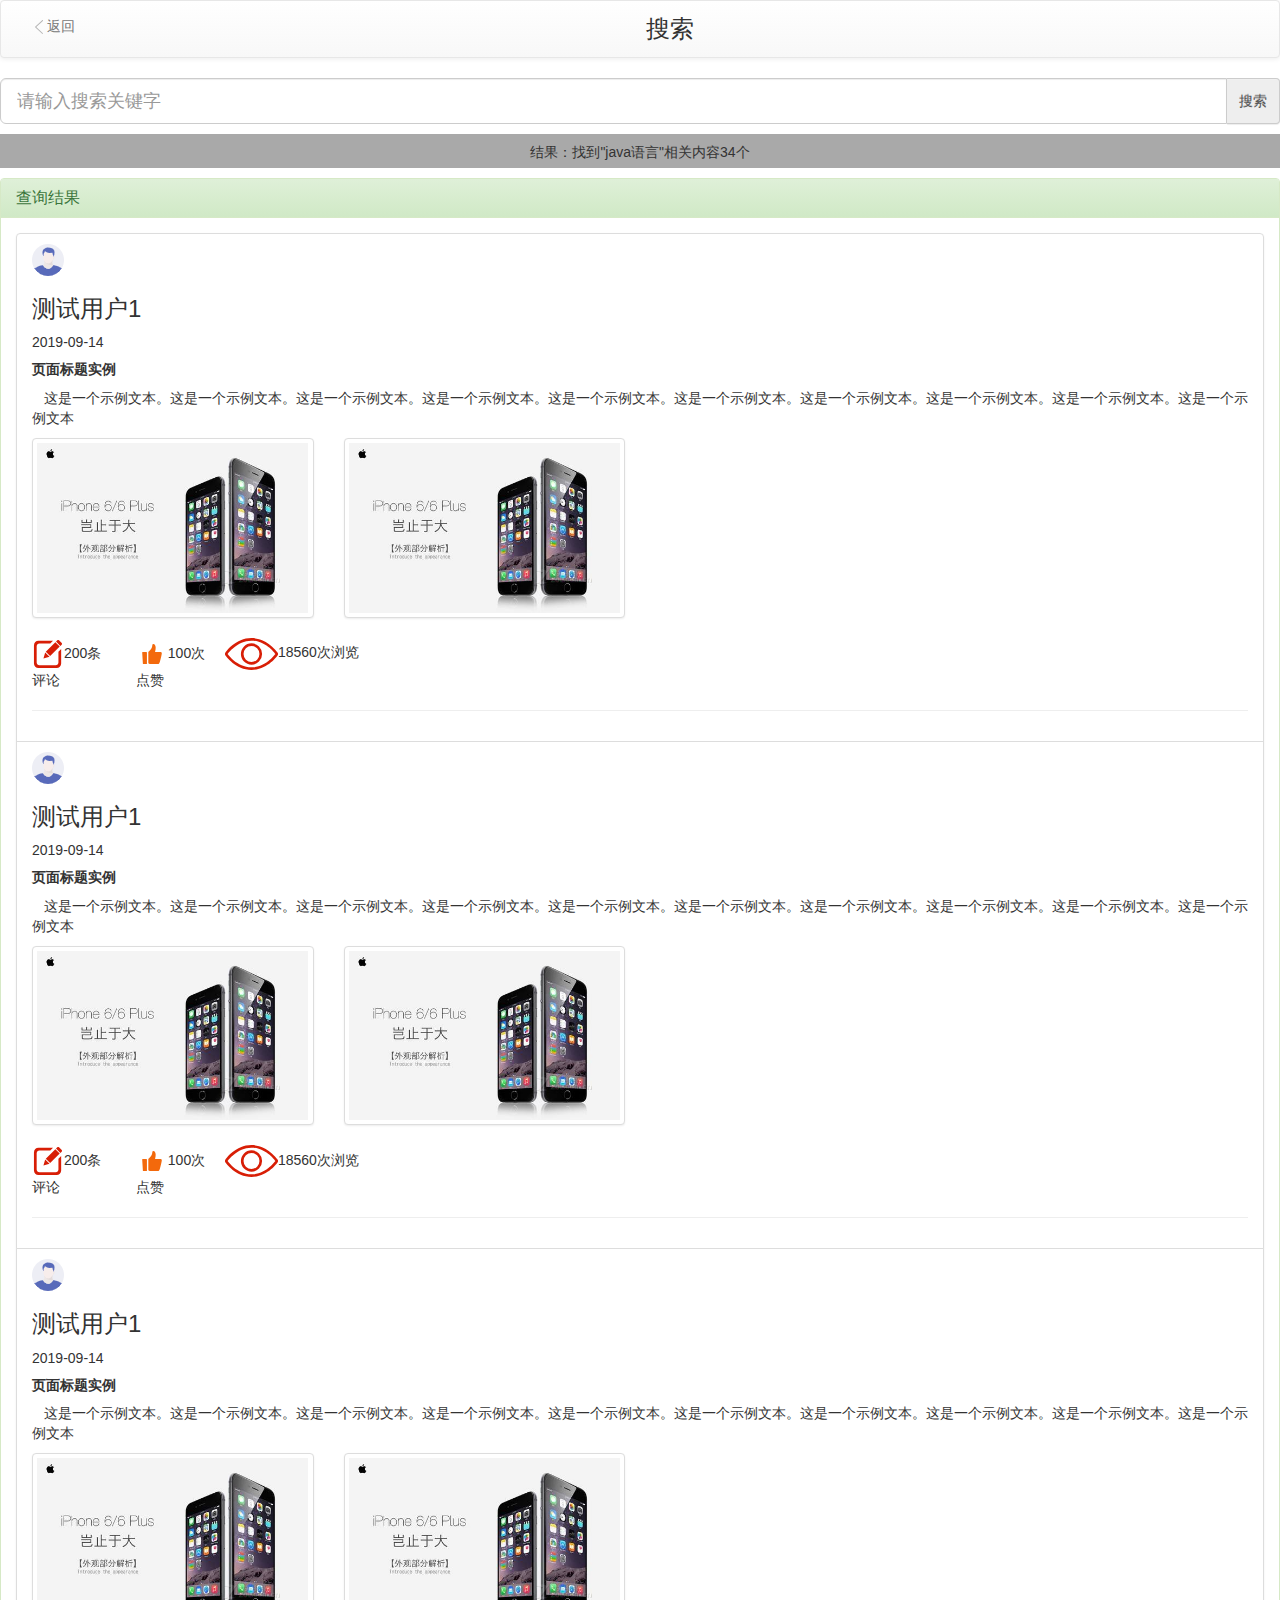
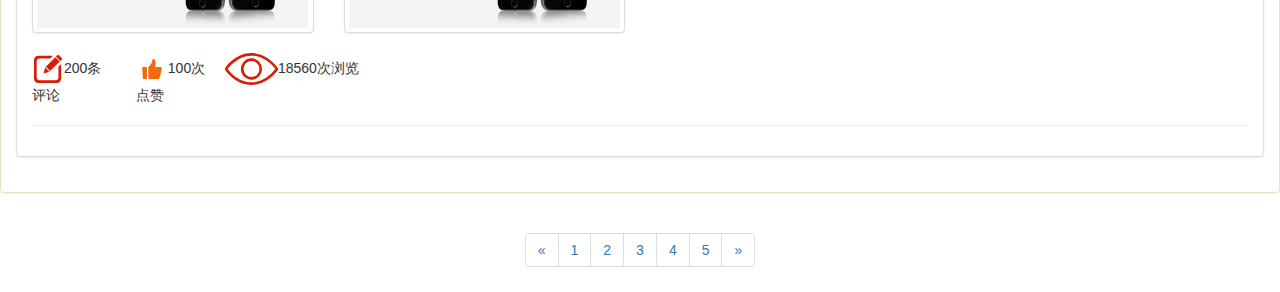
<file: html/搜索结果页.html>
<!DOCTYPE html>
<html lang="en">

<head>
    <meta charset="utf-8" />
    <title>搜索结果</title>
    <!--用百度的静态资源库的cdn安装bootstrap环境-->
    <!-- Bootstrap 核心 CSS 文件 -->
    <link rel="stylesheet" href="../css/bootstrap-theme.css" />
    <link rel="stylesheet" href="../css/bootstrap.css">
    <!--font-awesome 核心我CSS 文件-->
    <link rel="stylesheet" href="../css/app.css">
    <!-- 在bootstrap.min.js 之前引入 -->
    <script type="text/javascript" src="../js/jquery-3.3.1.min.js"></script>
    <script type="text/javascript" src="../js/bootstrap.js"></script>
    <!--jquery.validate-->
    <script type="text/javascript" src="../js/jquery.validate.min.js"></script>
    <!-- paginator -->
    <script type="text/javascript" src="../js/bootstrap-paginator.js"></script>
</head>

<body>
    <nav class="navbar navbar-default">
        <div class="container-fluid">
            <div>
                <a class="navbar-left navbar-text"><img src="../img/back.svg">返回</a>
            </div>
            <h3 class="navbar-center header-text-align">搜索</h3>
        </div>
    </nav>

    <!-- 搜索框 -->
    <div class="search">
        <div class="input-group">
            <input type="text" class="form-control input-lg" placeholder="请输入搜索关键字">
            <span class="input-group-addon btn btn-info">搜索</span>
        </div>
    </div>

    <div class="search-count">
        <p>结果：找到"java语言"相关内容34个</p>
    </div>

    <div class="search-result">
        <div class="panel panel-success" style="text-align: left;">
            <div class="panel-heading">
                <h3 class="panel-title">
                    查询结果
                </h3>
            </div>
            <div class="panel-body">
                <ul class="list-group">
                    <li class="list-group-item">
                        <div class="">
                            <span style="display: block;">
                                <img src="../img/avatar.png">
                            </span>
                            <span style="display: block;">
                                <h3>测试用户1</h3>
                                <p>2019-09-14</p>
                            </span>
                        </div>
                        <h5><b>页面标题实例</b></h5>
                        <p>&nbsp;&nbsp;&nbsp;这是一个示例文本。这是一个示例文本。这是一个示例文本。这是一个示例文本。这是一个示例文本。这是一个示例文本。这是一个示例文本。这是一个示例文本。这是一个示例文本。这是一个示例文本
                        </p>
                        <div class="row">
                            <div class="col-sm-4 col-md-3">
                                <a href="#" class="thumbnail">
                                    <img src="../img/phone.jpg" alt="通用的占位符缩略图">
                                </a>
                            </div>
                            <div class="col-sm-4 col-md-3">
                                <a href="#" class="thumbnail">
                                    <img src="../img/phone.jpg" alt="通用的占位符缩略图">
                                </a>
                            </div>
                        </div>
                        <div class="row">
                            <span class="col-sm-2.5 col-md-1.5"><img src="../img/read.svg">18560次浏览</span>
                            <span class="col-sm-2 col-md-1"><img src="../img/comment.svg">200条评论</span>
                            <span class="col-sm-2 col-md-1"><img src="../img/good.svg">100次点赞</span>
                        </div>
                        <hr />
                    </li>
                    <li class="list-group-item">
                        <div class="">
                            <span style="display: block;">
                                <img src="../img/avatar.png">
                            </span>
                            <span style="display: block;">
                                <h3>测试用户1</h3>
                                <p>2019-09-14</p>
                            </span>
                        </div>
                        <h5><b>页面标题实例</b></h5>
                        <p>&nbsp;&nbsp;&nbsp;这是一个示例文本。这是一个示例文本。这是一个示例文本。这是一个示例文本。这是一个示例文本。这是一个示例文本。这是一个示例文本。这是一个示例文本。这是一个示例文本。这是一个示例文本
                        </p>
                        <div class="row">
                            <div class="col-sm-4 col-md-3">
                                <a href="#" class="thumbnail">
                                    <img src="../img/phone.jpg" alt="通用的占位符缩略图">
                                </a>
                            </div>
                            <div class="col-sm-4 col-md-3">
                                <a href="#" class="thumbnail">
                                    <img src="../img/phone.jpg" alt="通用的占位符缩略图">
                                </a>
                            </div>
                        </div>
                        <div class="row">
                            <span class="col-sm-2.5 col-md-1.5"><img src="../img/read.svg">18560次浏览</span>
                            <span class="col-sm-2 col-md-1"><img src="../img/comment.svg">200条评论</span>
                            <span class="col-sm-2 col-md-1"><img src="../img/good.svg">100次点赞</span>
                        </div>
                        <hr />
                    </li>
                    <li class="list-group-item">
                        <div class="">
                            <span style="display: block;">
                                <img src="../img/avatar.png">
                            </span>
                            <span style="display: block;">
                                <h3>测试用户1</h3>
                                <p>2019-09-14</p>
                            </span>
                        </div>
                        <h5><b>页面标题实例</b></h5>
                        <p>&nbsp;&nbsp;&nbsp;这是一个示例文本。这是一个示例文本。这是一个示例文本。这是一个示例文本。这是一个示例文本。这是一个示例文本。这是一个示例文本。这是一个示例文本。这是一个示例文本。这是一个示例文本
                        </p>
                        <div class="row">
                            <div class="col-sm-4 col-md-3">
                                <a href="#" class="thumbnail">
                                    <img src="../img/phone.jpg" alt="通用的占位符缩略图">
                                </a>
                            </div>
                            <div class="col-sm-4 col-md-3">
                                <a href="#" class="thumbnail">
                                    <img src="../img/phone.jpg" alt="通用的占位符缩略图">
                                </a>
                            </div>
                        </div>
                        <div class="row">
                            <span class="col-sm-2.5 col-md-1.5"><img src="../img/read.svg">18560次浏览</span>
                            <span class="col-sm-2 col-md-1"><img src="../img/comment.svg">200条评论</span>
                            <span class="col-sm-2 col-md-1"><img src="../img/good.svg">100次点赞</span>
                        </div>
                        <hr />
                    </li>
                </ul>
            </div>
        </div>
    </div>

    <ul class="pagination">
        <li><a href="#">&laquo;</a></li>
        <li><a href="#">1</a></li>
        <li><a href="#">2</a></li>
        <li><a href="#">3</a></li>
        <li><a href="#">4</a></li>
        <li><a href="#">5</a></li>
        <li><a href="#">&raquo;</a></li>
    </ul>
</body>

</html>
</file>
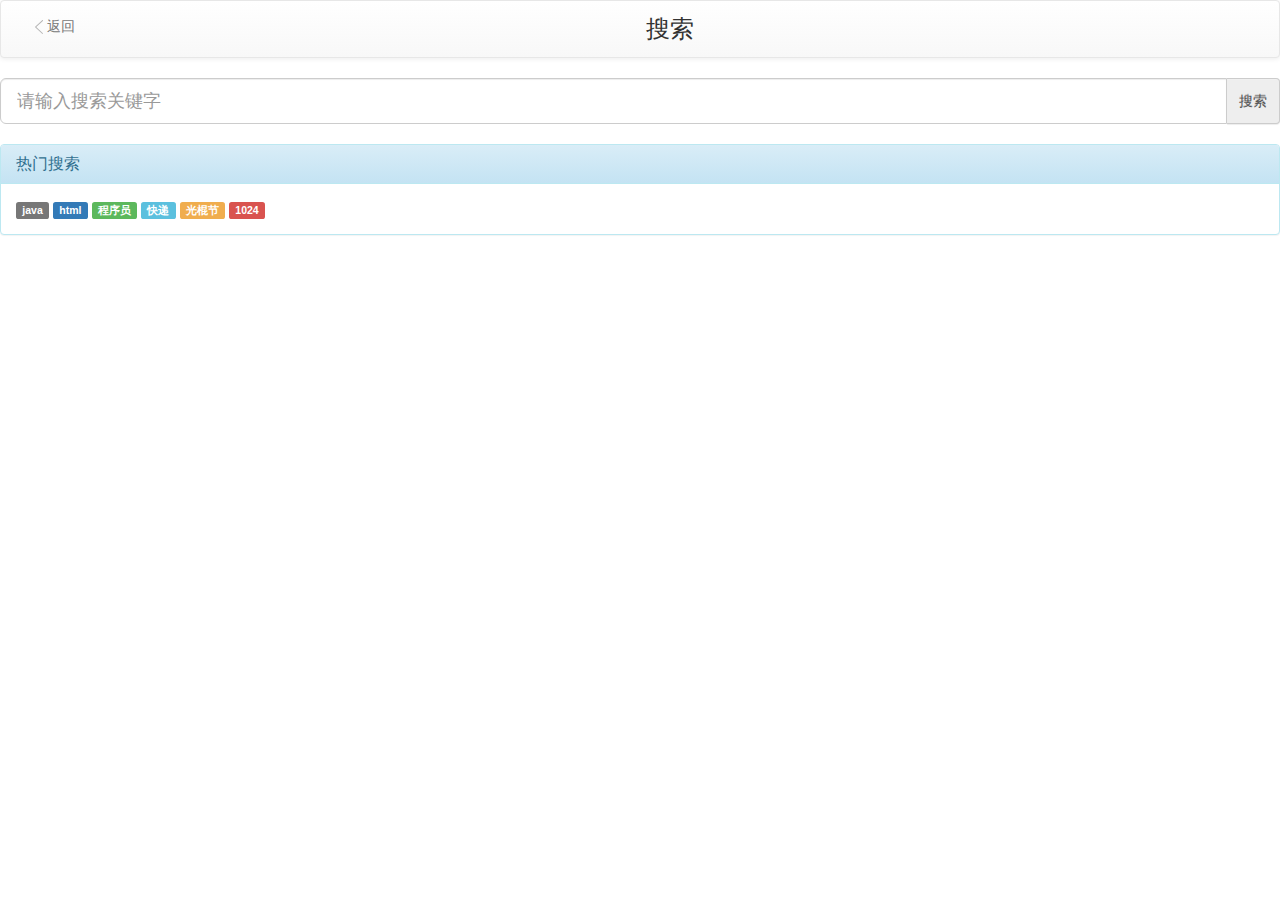
<file: html/搜索页面.html>
<!DOCTYPE html>
<html lang="en">

<head>
    <meta charset="utf-8" />
    <title>搜索</title>
    <!--用百度的静态资源库的cdn安装bootstrap环境-->
    <!-- Bootstrap 核心 CSS 文件 -->
    <link rel="stylesheet" href="../css/bootstrap-theme.css" />
    <link rel="stylesheet" href="../css/bootstrap.css">
    <!--font-awesome 核心我CSS 文件-->
    <link rel="stylesheet" href="../css/app.css">
    <!-- 在bootstrap.min.js 之前引入 -->
    <script type="text/javascript" src="../js/jquery-3.3.1.min.js"></script>
    <script type="text/javascript" src="../js/bootstrap.js"></script>
    <!--jquery.validate-->
    <script type="text/javascript" src="../js/jquery.validate.min.js"></script>
    <!-- paginator -->
    <script type="text/javascript" src="../js/bootstrap-paginator.js"></script>
</head>

<body>
    <nav class="navbar navbar-default">
        <div class="container-fluid">
            <div>
                <a class="navbar-left navbar-text"><img src="../img/back.svg">返回</a>
            </div>
            <h3 class="navbar-center header-text-align">搜索</h3>
        </div>
    </nav>

    <div class="search">
        <div class="input-group">
            <input type="text" class="form-control input-lg" placeholder="请输入搜索关键字">
            <span class="input-group-addon btn btn-info">搜索</span>
        </div>
    </div>
    <br />
    <div class="search-info">
        <div class="panel panel-info" style="text-align: left;">
            <div class="panel-heading">
                <h3 class="panel-title">
                    热门搜索
                </h3>
            </div>
            <div class="panel-body">
                <span class="label label-default">java</span>
                <span class="label label-primary">html</span>
                <span class="label label-success">程序员</span>
                <span class="label label-info">快递</span>
                <span class="label label-warning">光棍节</span>
                <span class="label label-danger">1024</span>
            </div>
        </div>
    </div>

</body>
<script>
</script>

</html>
</file>
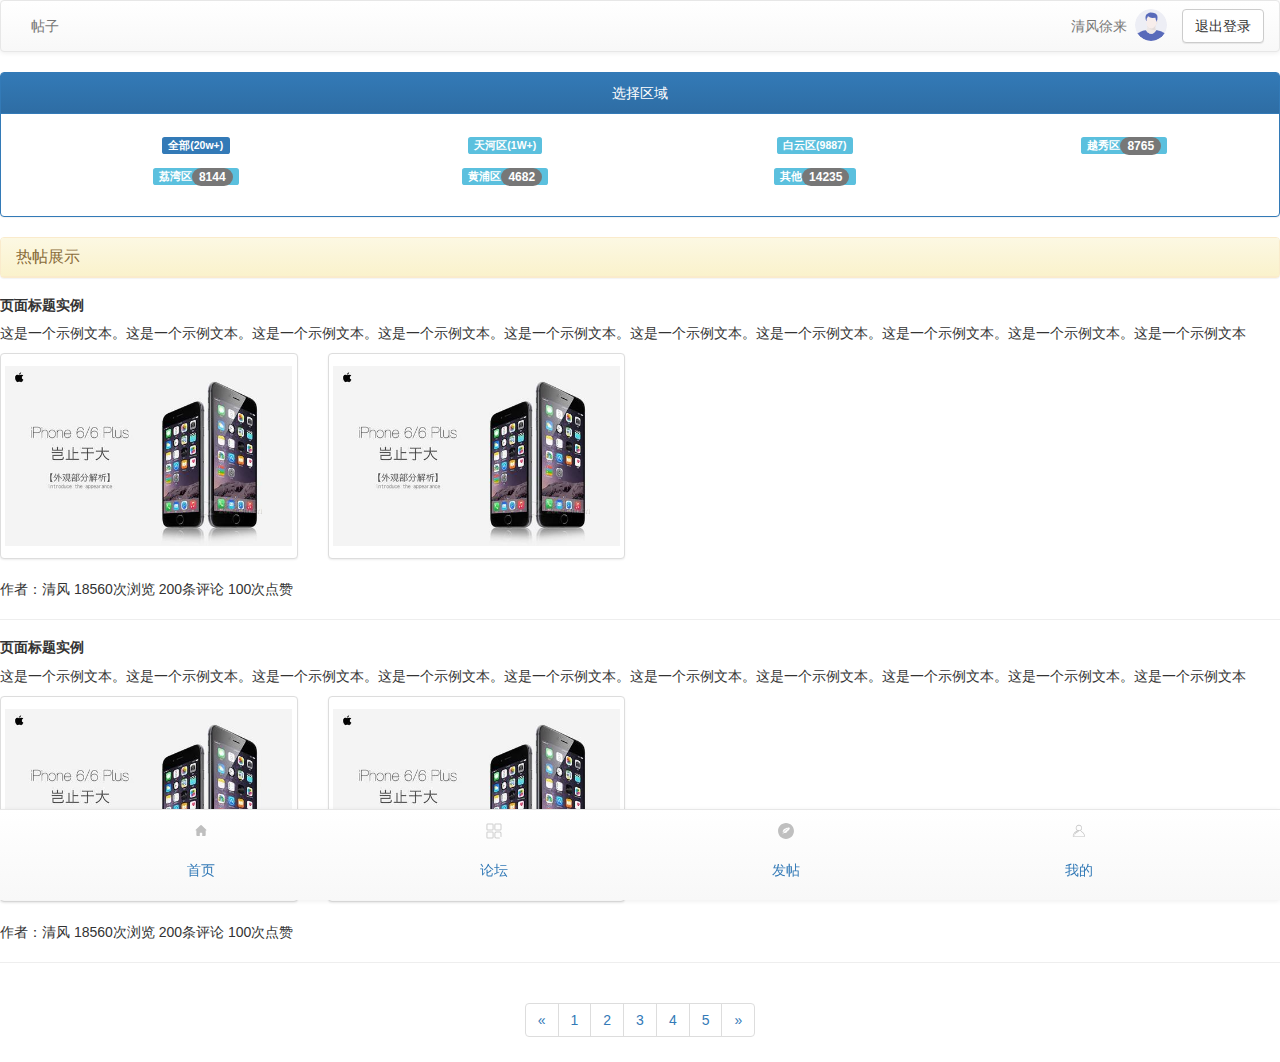
<file: html/area/帖子列表页.html>
<!DOCTYPE html>
<html lang="en">

<head>
    <meta charset="utf-8" />
    <title>首页</title>
    <!--用百度的静态资源库的cdn安装bootstrap环境-->
    <!-- Bootstrap 核心 CSS 文件 -->
    <link rel="stylesheet" href="../../css/bootstrap-theme.css" />
    <link rel="stylesheet" href="../../css/bootstrap.css">
    <!--font-awesome 核心我CSS 文件-->
    <link rel="stylesheet" href="../../css/app.css">
    <!-- 在bootstrap.min.js 之前引入 -->
    <script type="text/javascript" src="../../js/jquery-3.3.1.min.js"></script>
    <script type="text/javascript" src="../../js/bootstrap.js"></script>
    <!--jquery.validate-->
    <script type="text/javascript" src="../../js/jquery.validate.min.js"></script>
    <!-- paginator -->
    <script type="text/javascript" src="../../js/bootstrap-paginator.js"></script>
    <style>
        img {
            margin: 8px 8px;
        }
    </style>
</head>

<body>
    <!-- 头部导航栏 -->
    <nav class="navbar navbar-default" role="navigation">
        <div class="container-fluid">
            <div>
                <p class="navbar-left navbar-text">帖子</p>
            </div>
            <div>
                <form class="navbar-form navbar-right" role="search">
                    <button type="button" id="logout" class="btn btn-default">
                        退出登录
                    </button>
                </form>
                <img src="../../img/avatar.png" class="img-circle navbar-right navbar-">
                <p class="navbar-text navbar-right">清风徐来</p>

            </div>
        </div>
    </nav>

    <!-- 选择区域 -->
    <div class="panel panel-primary">
        <div class="panel-heading">
            选择区域
        </div>
        <div class="panel-body">
            <ul class="row erea-city">
                <li class="col-md-3 col-sm-3 col-xs-3">
                    <a href="#"><span class="label label-primary">全部(20w+)</span></a>
                </li>
                <li class="col-md-3 col-sm-3 col-xs-3">
                    <a href="#"><span class="label label-info">天河区(1W+)</span></a>
                </li>
                <li class="col-md-3 col-sm-3 col-xs-3"><span class="label label-info">白云区(9887)</span></li>

                <li class="col-md-3 col-sm-3 col-xs-3"><span class="label label-info">越秀区<span
                            class="badge">8765</span></span></li>

                <li class="col-md-3 col-sm-3 col-xs-3"><span class="label label-info">荔湾区<span
                            class="badge">8144</span></span></li>

                <li class="col-md-3 col-sm-3 col-xs-3"><span class="label label-info">黄浦区<span
                            class="badge">4682</span></span></li>
                <li class="col-md-3 col-sm-3 col-xs-3"><span class="label label-info">其他<span
                            class="badge">14235</span></span></li>
            </ul>
        </div>
    </div>


    <!-- 帖子展示 -->
    <div class="  hot-topic-text">
        <div class="panel panel-warning">
            <div class="panel-heading">
                <h3 class="panel-title">热帖展示</h3>
            </div>
        </div>
        <h5><b>页面标题实例</b></h5>
        <p>这是一个示例文本。这是一个示例文本。这是一个示例文本。这是一个示例文本。这是一个示例文本。这是一个示例文本。这是一个示例文本。这是一个示例文本。这是一个示例文本。这是一个示例文本</p>
        <div class="row">
            <input type="text" hidden value="1">
            <div class="col-sm-4 col-md-3">
                <a href="#" class="thumbnail">
                    <img src="../../img/phone.jpg" alt="通用的占位符缩略图">
                </a>
            </div>
            <div class="col-sm-4 col-md-3">
                <a href="#" class="thumbnail">
                    <img src="../../img/phone.jpg" alt="通用的占位符缩略图">
                </a>
            </div>
        </div>
        <p>作者：清风 18560次浏览 200条评论 100次点赞</p>
        <hr />

        <h5><b>页面标题实例</b></h5>
        <p>这是一个示例文本。这是一个示例文本。这是一个示例文本。这是一个示例文本。这是一个示例文本。这是一个示例文本。这是一个示例文本。这是一个示例文本。这是一个示例文本。这是一个示例文本</p>
        <div class="row">
            <input type="text" hidden value="1">
            <div class="col-sm-4 col-md-3">
                <a href="#" class="thumbnail">
                    <img src="../../img/phone.jpg" alt="通用的占位符缩略图">
                </a>
            </div>
            <div class="col-sm-4 col-md-3">
                <a href="#" class="thumbnail">
                    <img src="../../img/phone.jpg" alt="通用的占位符缩略图">
                </a>
            </div>
        </div>
        <p>作者：清风 18560次浏览 200条评论 100次点赞</p>
        <hr />
    </div>

    <ul class="pagination">
        <li><a href="#">&laquo;</a></li>
        <li><a href="#">1</a></li>
        <li><a href="#">2</a></li>
        <li><a href="#">3</a></li>
        <li><a href="#">4</a></li>
        <li><a href="#">5</a></li>
        <li><a href="#">&raquo;</a></li>
    </ul>

    <!-- 底部导航栏 -->
    <div class="main_nav_bottom">
        <nav class="navbar navbar-default navbar-fixed-bottom">
            <div class="container" align="center">
                <style>
                    .nav-tabs {
                        text-align: center;
                        height: 40px;
                        line-height: 40px;
                    }
                </style>
                <ul class="nav nav-tabs nav-tabs-justified">
                    <div class="row" align="center">
                        <div class="col-md-3 col-sm-3 col-xs-3" align="center">
                            <li>
                                <a href="#">
                                    <img src="../../img/index.svg" />
                                    <p>首页</p>
                                </a>
                            </li>
                        </div>
                        <div class="col-md-3 col-sm-3 col-xs-3" align="center">
                            <li>
                                <a href="#">
                                    <img src="../../img/forum.svg" />
                                    <p>论坛</p>
                                </a>
                            </li>
                        </div>
                        <div class="col-md-3 col-sm-3 col-xs-3" align="center">
                            <li>
                                <a href="#">
                                    <img src="../../img/send_topic.svg" />
                                    <p>发帖</p>
                                </a>
                            </li>
                        </div>
                        <div class="col-md-3 col-sm-3 col-xs-3" align="center">
                            <li>
                                <a href="#">
                                    <img src="../../img/my.svg" />
                                    <p>我的</p>
                                </a>
                            </li>
                        </div>
                    </div>
                </ul>
            </div>
        </nav>
    </div>
</body>
<script>
    $(function () {
        $("#logout").click(function () {
            console.log("退出登录");
            window.location.href = "/Users/Administrator/Desktop/hxbbs/html/login.html";
        });

    });
</script>

</html>
</file>
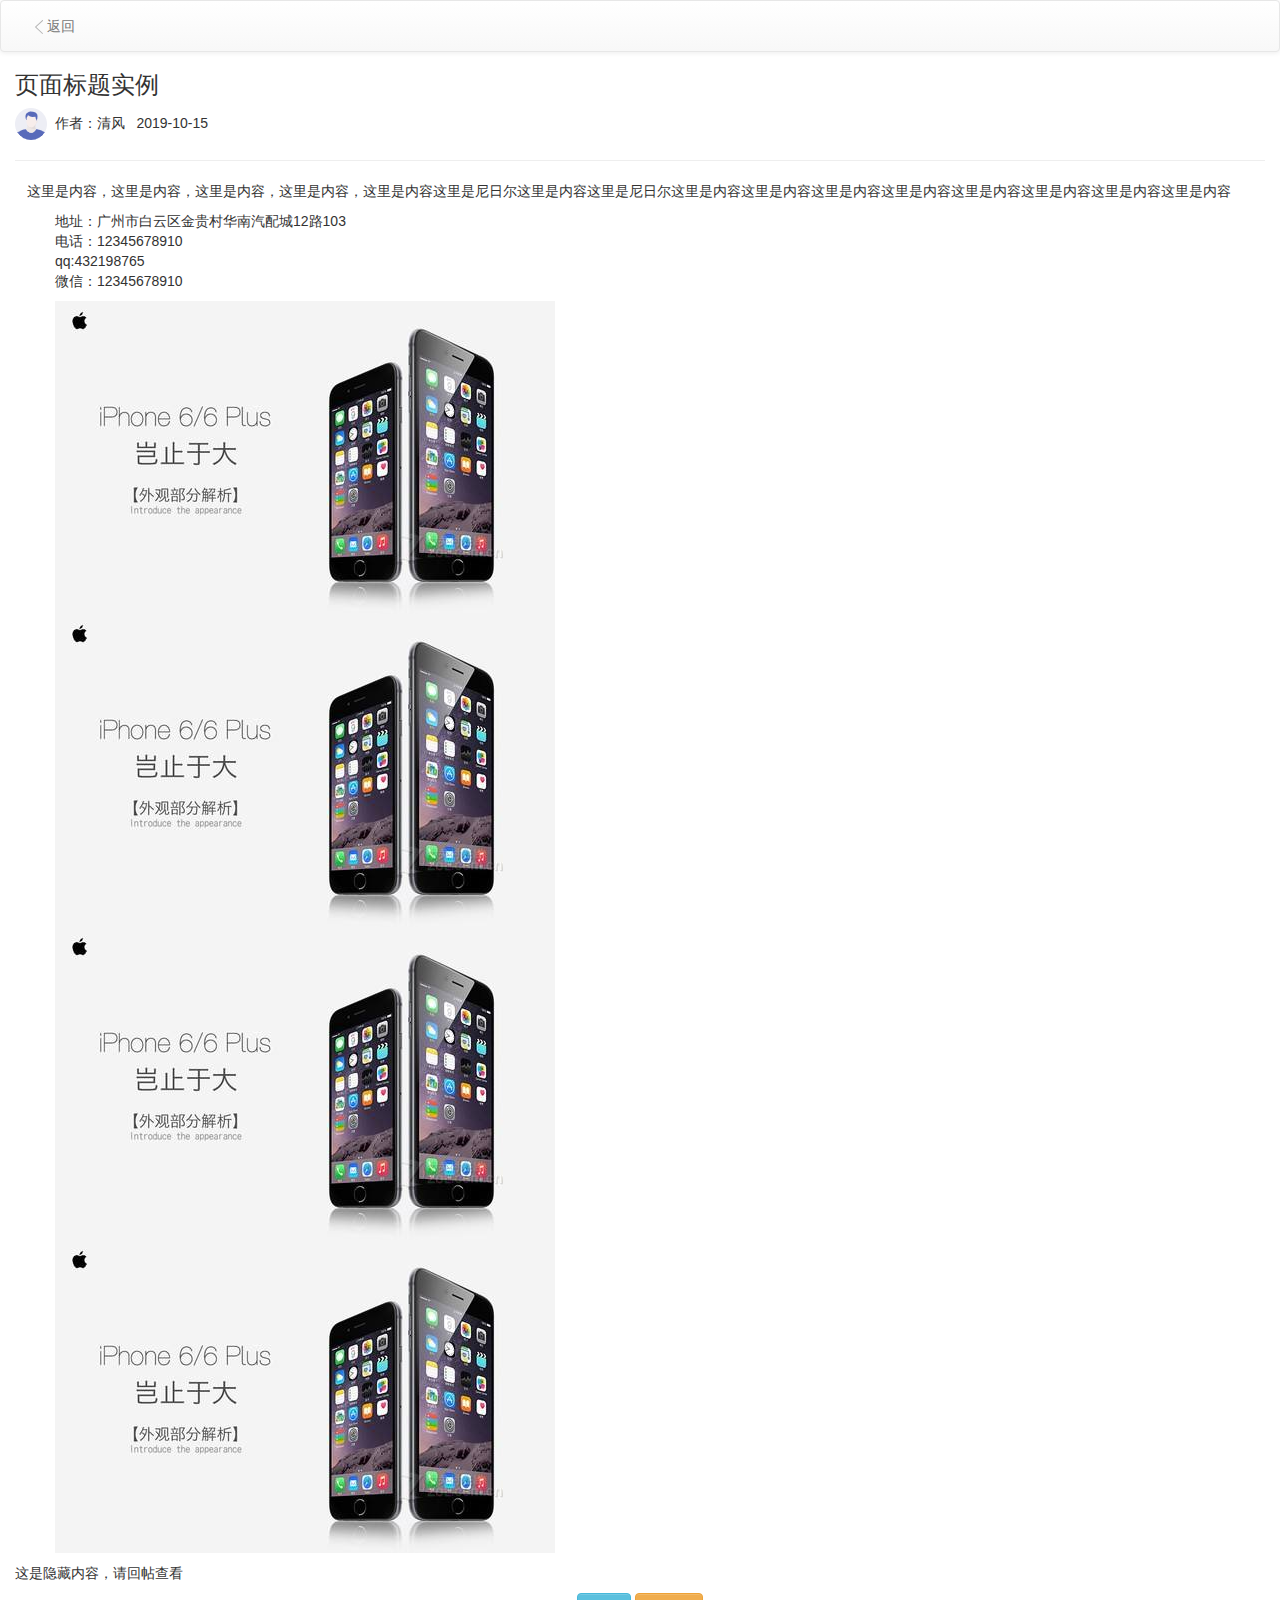
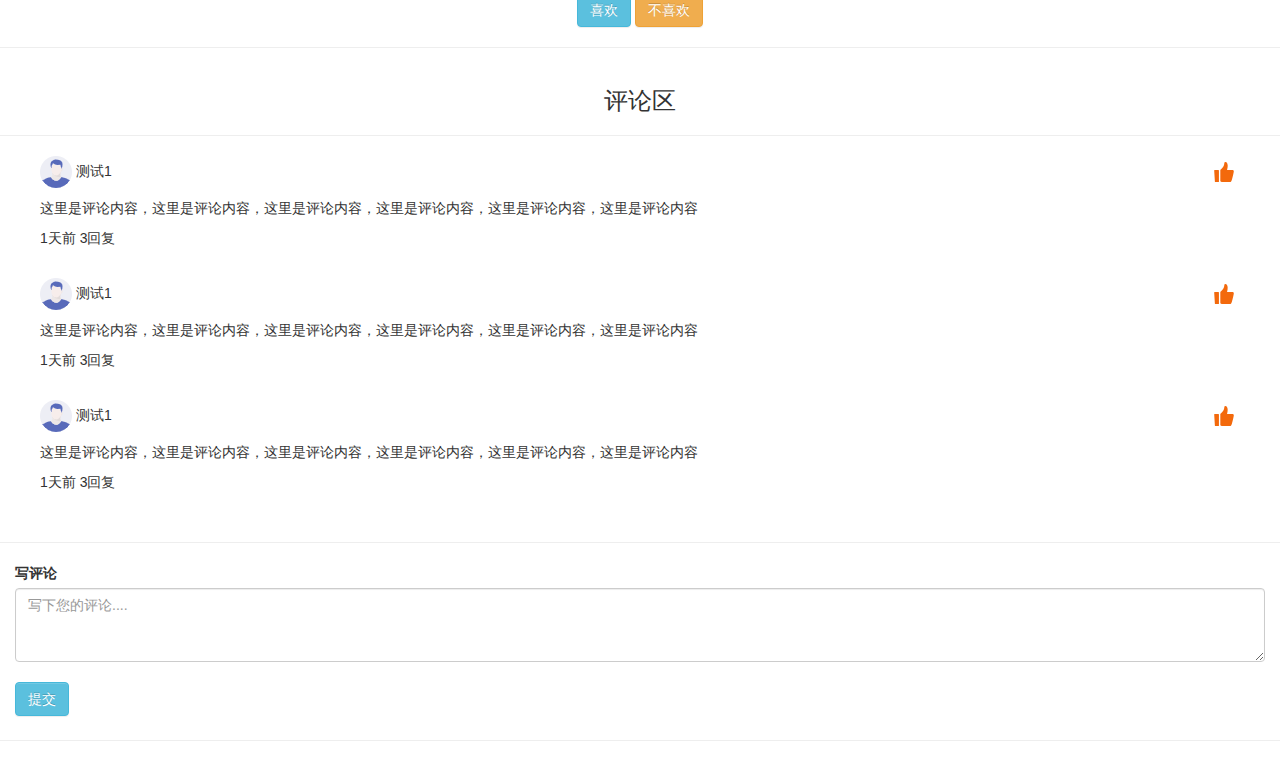
<file: html/area/帖子详情页.html>
<!DOCTYPE html>
<html lang="en">

<head>
    <meta charset="utf-8" />
    <title>帖子详情</title>
    <!--用百度的静态资源库的cdn安装bootstrap环境-->
    <!-- Bootstrap 核心 CSS 文件 -->
    <link rel="stylesheet" href="../../css/bootstrap-theme.css" />
    <link rel="stylesheet" href="../../css/bootstrap.css">
    <!--font-awesome 核心我CSS 文件-->
    <link rel="stylesheet" href="../../css/app.css">
    <!-- 在bootstrap.min.js 之前引入 -->
    <script type="text/javascript" src="../../js/jquery-3.3.1.min.js"></script>
    <script type="text/javascript" src="../../js/bootstrap.js"></script>
    <!--jquery.validate-->
    <script type="text/javascript" src="../../js/jquery.validate.min.js"></script>
    <!-- paginator -->
    <script type="text/javascript" src="../../js/bootstrap-paginator.js"></script>
</head>

<body>
    <!-- 头部导航栏 -->
    <nav class="navbar navbar-default" role="navigation">
        <div class="container-fluid">
            <div>
                <a class="navbar-left navbar-text"><img src="../../img/back.svg">返回</a>
            </div>
        </div>
    </nav>

    <div class="topic-detail-text">
        <h3>页面标题实例</h3>
        <p><img src="../../img/avatar.png"> &nbsp;作者：清风 &nbsp;&nbsp;2019-10-15</p>
        <hr />
        <p>&nbsp;&nbsp; 这里是内容，这里是内容，这里是内容，这里是内容，这里是内容这里是尼日尔这里是内容这里是尼日尔这里是内容这里是内容这里是内容这里是内容这里是内容这里是内容这里是内容这里是内容</p>
        <ul>
            <li>地址：广州市白云区金贵村华南汽配城12路103</li>
            <li>电话：12345678910</li>
            <li>qq:432198765</li>
            <li>微信：12345678910</li>
        </ul>
        <ul>
            <li><img src="../../img/phone.jpg"></li>
            <li><img src="../../img/phone.jpg"></li>
            <li><img src="../../img/phone.jpg"></li>
            <li><img src="../../img/phone.jpg"></li>
        </ul>
        <p>这是隐藏内容，请回帖查看</p>
    </div>
    <button type="button" class="btn btn-info">喜欢</button>
    <button type="button" class="btn btn-warning">不喜欢</button>
    <hr />

    <!-- 评论区 -->
    <div class="page-header ">
        <h3>评论区</h3>
        <hr />
        <div class="topic-comment-text">
            <ul>
                <li>
                    <p><img src="../../img/avatar.png">&nbsp;测试1 <img style="float: right;" src="../../img/good.svg">
                    </p>
                    <p>这里是评论内容，这里是评论内容，这里是评论内容，这里是评论内容，这里是评论内容，这里是评论内容</p>
                    <p>1天前 3回复</p>
                    <br />
                </li>
                <li>
                    <p><img src="../../img/avatar.png">&nbsp;测试1 <img style="float: right;" src="../../img/good.svg">
                    </p>
                    <p>这里是评论内容，这里是评论内容，这里是评论内容，这里是评论内容，这里是评论内容，这里是评论内容</p>
                    <p>1天前 3回复</p>
                    <br />
                </li>
                <li>
                    <p><img src="../../img/avatar.png">&nbsp;测试1 <img style="float: right;" src="../../img/good.svg">
                    </p>
                    <p>这里是评论内容，这里是评论内容，这里是评论内容，这里是评论内容，这里是评论内容，这里是评论内容</p>
                    <p>1天前 3回复</p>
                    <br />
                </li>
            </ul>
        </div>
        <hr />
        <div class="write-comment">
            <form role="form">
                <div class="form-group">
                    <label for="name">写评论</label>
                    <textarea class="form-control" rows="3" placeholder="写下您的评论...."></textarea>
                    <!-- <input type="text" class="form-control" placeholder="写下您的评论...."> -->
                    <br />
                    <button type="button" id="login_btn" class="btn btn-info">提交</button>
                </div>
            </form>
        </div>
    </div>
</body>

</html>
</file>
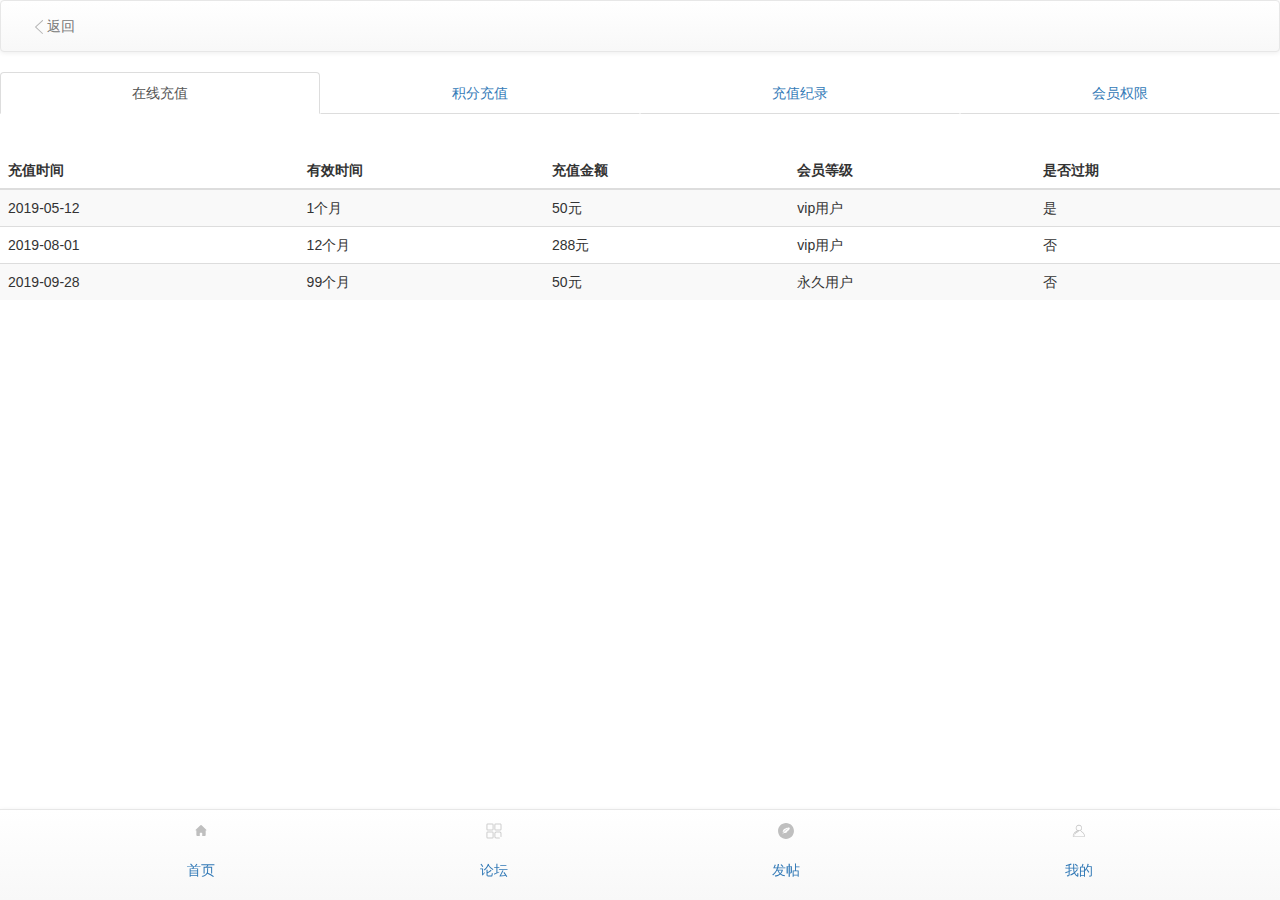
<file: html/vip/vip.html>
<!DOCTYPE html>
<html lang="en">

<head>
    <meta charset="utf-8" />
    <title>vip</title>
    <!--用百度的静态资源库的cdn安装bootstrap环境-->
    <!-- Bootstrap 核心 CSS 文件 -->
    <link rel="stylesheet" href="../../css/bootstrap-theme.css" />
    <link rel="stylesheet" href="../../css/bootstrap.css">
    <!--font-awesome 核心我CSS 文件-->
    <link rel="stylesheet" href="../../css/app.css">
    <!-- 在bootstrap.min.js 之前引入 -->
    <script type="text/javascript" src="../../js/jquery-3.3.1.min.js"></script>
    <script type="text/javascript" src="../../js/bootstrap.js"></script>
    <!--jquery.validate-->
    <script type="text/javascript" src="../../js/jquery.validate.min.js"></script>
    <!-- paginator -->
    <script type="text/javascript" src="../../js/bootstrap-paginator.js"></script>
</head>

<body>
    <nav class="navbar navbar-default" role="navigation">
        <div class="container-fluid">
            <div>
                <a class="navbar-left navbar-text"><img src="../../img/back.svg">返回</a>
            </div>
        </div>
    </nav>
    <ul class="nav nav-tabs nav-justified">
        <li class="active"><a href="#">在线充值</a></li>
        <li><a href="#">积分充值</a></li>
        <li><a href="#">充值纪录</a></li>
        <li><a href="#">会员权限</a></li>
    </ul>

    <div class="online-recharge">
        <br />
        <p>用户等级：普通用户</p>
        <p>用 户 名：清风</p>
        <hr />
        <span for="name">充值类型:</span>
        <div class="btn-group">
            <label class="radio-inline">
                <input type="radio" id="radio1" value="value1"> vip
            </label>
            <label class="radio-inline">
                <input type="radio" id="radio2" value="value2"> 超级vip
            </label>
        </div>
        <br /><br />
        <span for="name">有效时长:</span>
        <div class="btn-group">
            <label class="radio-inline">
                <input type="radio" id="radio3" value="value3"> 月卡
            </label>
            <label class="radio-inline">
                <input type="radio" id="radio4" value="value4"> 年卡
            </label>
            <label class="radio-inline">
                <input type="radio" id="radio5" value="value5"> 永久
            </label>
        </div>
        <br />
        <br />
        <p>应支付20元，请选择以下两种支付方式</p>
        <ul>
            <li>
                <label type="radio-inline">
                    <input type="radio" id="radio6" value="value6"> <img src="../../img/wx_pay.svg">微信支付
                </label>
            </li>
            <li>
                <label type="radio-inline">
                    <input type="radio" id="radio6" value="value6"> <img src="../../img/ali_pay.svg">支付宝支付
                </label>
            </li>
        </ul>
        <br />
        <p>支付方式：支付方式不同将展示不同的支付二维码</p>
        <p>注意：请在付款备注中填写自己的用户名></p>
        <img src="../../img/wx_receive.png" class="img-responsive" style="width: 10%;height: 10%;">
        <p>确定已转账完成后点击下一步，进入支付信息填写界面</p>
        <button type="button" class="btn btn-info">下一步</button>
    </div>

    <div class="points-recharge">
        <br />
        <p>用户等级：普通用户</p>
        <p>用 户 名：清风</p>
        <hr />
        <span for="name">充值类型:</span>
        <div class="btn-group">
            <label class="radio-inline">
                <input type="radio" id="radio1" value="value1"> vip
            </label>
            <label class="radio-inline">
                <input type="radio" id="radio2" value="value2"> 超级vip
            </label>
        </div>
        <br /><br />
        <span for="name">有效时长:</span>
        <div class="btn-group">
            <label class="radio-inline">
                <input type="radio" id="radio3" value="value3"> 月卡
            </label>
            <label class="radio-inline">
                <input type="radio" id="radio4" value="value4"> 年卡
            </label>
            <label class="radio-inline">
                <input type="radio" id="radio5" value="value5"> 永久
            </label>
        </div>
        <br />
        <br />
        <p>应当支付积分：3000</p>
        <p>您的总积分为：1800</p>
        <button type="button" class="btn btn-info">确认支付</button>
    </div>

    <!-- 会员权限描述 -->
    <br />
    <div class="description">
        <table class="table table-bordered">
            <thead>
                <tr class="active">
                    <th>会员等级</th>
                    <th>vip特权说明</th>
                    <th>开通vip</th>
                </tr>
            </thead>
            <tbody>
                <tr class="warning">
                    <td style="vertical-align: middle;">普通用户</td>
                    <td>
                        <ol>
                            <li>每日限查看6条帖子</li>
                            <li>每日限评论2条帖子</li>
                            <li>每日限发布1条帖子</li>
                            <li>联系方式不可见</li>
                            <li>只能查看部分板块帖子</li>
                            <li>无法参与线下活动</li>
                        </ol>
                    </td>
                    <td style="vertical-align: middle;"><a href="#">加入VIP</a></td>
                </tr>
                <tr class="success">
                    <td style="vertical-align: middle;">vip用户</td>
                    <td>
                        <ol>
                            <li>每日看帖数量不限</li>
                            <li>评论数量不限</li>
                            <li>发帖数量不限</li>
                            <li>可查看各个板块内容</li>
                            <li>可快速定位想查看的帖子</li>
                            <li>可查看联系方式</li>
                            <li>可参与线下活动</li>
                            <li>可查看部分地区</li>
                        </ol>
                    </td>
                    <td style="vertical-align: middle;"><a href="#">加入VIP</a></td>
                </tr>
                <tr class="danger">
                    <td style="vertical-align: middle;">超级用户</td>
                    <td>
                        <ol>
                            <li>拥有vip所有权限</li>
                            <li>可查看高端板块</li>
                            <li>可查看全部地区</li>
                            <li>可屏蔽他人评论</li>
                            <li>可设置看帖金币数</li>
                        </ol>
                    </td>
                    <td style="vertical-align: middle;"><a href="#">加入VIP</a></td>
                </tr>
            </tbody>
        </table>
    </div>

    <br>
    <div class="recharge-record">
        <table class="table table-striped">
            <thead>
                <tr>
                    <th>充值时间</th>
                    <th>有效时间</th>
                    <th>充值金额</th>
                    <th>会员等级</th>
                    <th>是否过期</th>
                </tr>
            </thead>
            <tbody>
                <tr>
                    <td>2019-05-12</td>
                    <td>1个月</td>
                    <td>50元</td>
                    <td>vip用户</td>
                    <td>是</td>
                </tr>
                <tr>
                    <td>2019-08-01</td>
                    <td>12个月</td>
                    <td>288元</td>
                    <td>vip用户</td>
                    <td>否</td>
                </tr>
                <tr>
                    <td>2019-09-28</td>
                    <td>99个月</td>
                    <td>50元</td>
                    <td>永久用户</td>
                    <td>否</td>
                </tr>
            </tbody>
        </table>
    </div>


    <!-- 底部导航栏 -->
    <div class="main_nav_bottom">
        <nav class="navbar navbar-default navbar-fixed-bottom">
            <div class="container" align="center">
                <style>
                    .nav-tabs {
                        text-align: center;
                        height: 40px;
                        line-height: 40px;
                    }
                </style>
                <ul class="nav nav-tabs nav-tabs-justified">
                    <div class="row" align="center">
                        <div class="col-md-3 col-sm-3 col-xs-3" align="center">
                            <li>
                                <a href="#">
                                    <img src="../../img/index.svg" />
                                    <p>首页</p>
                                </a>
                            </li>
                        </div>
                        <div class="col-md-3 col-sm-3 col-xs-3" align="center">
                            <li>
                                <a href="#">
                                    <img src="../../img/forum.svg" />
                                    <p>论坛</p>
                                </a>
                            </li>
                        </div>
                        <div class="col-md-3 col-sm-3 col-xs-3" align="center">
                            <li>
                                <a href="#">
                                    <img src="../../img/send_topic.svg" />
                                    <p>发帖</p>
                                </a>
                            </li>
                        </div>
                        <div class="col-md-3 col-sm-3 col-xs-3" align="center">
                            <li>
                                <a href="#">
                                    <img src="../../img/my.svg" />
                                    <p>我的</p>
                                </a>
                            </li>
                        </div>
                    </div>
                </ul>
            </div>
        </nav>
    </div>

</body>
<script>
    var agent = navigator.userAgent;
    if (/.*Firefox.*/.test(agent)) {
        document.addEventListener("DOMMouseScroll", function (e) {
            e = e || window.event;
            var detail = e.detail;
            if (detail > 0) {
                // 移除菜单
                $(".main_nav_bottom nav").addClass("display");
                console.log("鼠标向下滚动");
            } else {
                //显示菜单
                $(".main_nav_bottom nav").removeClass("display");
                console.warn("鼠标向上滚动");
            }
        });
    } else {
        document.onmousewheel = function (e) {
            e = e || window.event;
            var wheelDelta = e.wheelDelta;
            if (wheelDelta > 0) {
                //显示菜单
                $(".main_nav_bottom nav").removeClass("display");
                console.log("鼠标向上滚动");
            } else {
                // 移除菜单
                $(".main_nav_bottom nav").addClass("display");
                console.warn("鼠标向下滚动");
            }
        }
    }
</script>

</html>
</file>
<file: css/app.css>
body{
    text-align: center;
}

ul{
    list-style: none;
}

.notice-text,
.area-text,
.hot-topic-text,
.topic-detail-text,
.topic-comment-text,
.write-comment,
.online-recharge,
.points-recharge,
.description,
.recharge-record{
    text-align: left;
}
.gonggao{
    margin-bottom: 5px;
}

.adv{
    background-color:coral;
}

.erea-city li{
    margin: 5px auto;
}
.topic-detail-text{
    padding-right: 15px;
    padding-left: 15px;
}
.topic-comment-text{
    padding-right: 40px;
}
.write-comment{
    padding-right: 15px;
    padding-left: 15px;
}

.online-recharge,.points-recharge{
    padding-left: 20px;
    padding-right: 20px;
    line-height: 20px;
    display: none;
}

.points-recharge{
    display: none;
}

.description{
    display: none;
}

.recharge-record{
    display: inline;
}
.display{
    display: none;
}

.header-text-align{
    text-align:center;
    margin-right: 15px;
    margin-left: 15px;
    margin-top: 15px;
    margin-bottom: 15px;
}

.search{
    margin: 10px 15px 10 15px;
}

.search-count{
    height: 34px;
    width: 100%;
    background-color: darkgrey;
    text-align: center;
    vertical-align: middle;
    padding-top: 8px;
    margin: 10px 0;
}
</file>
